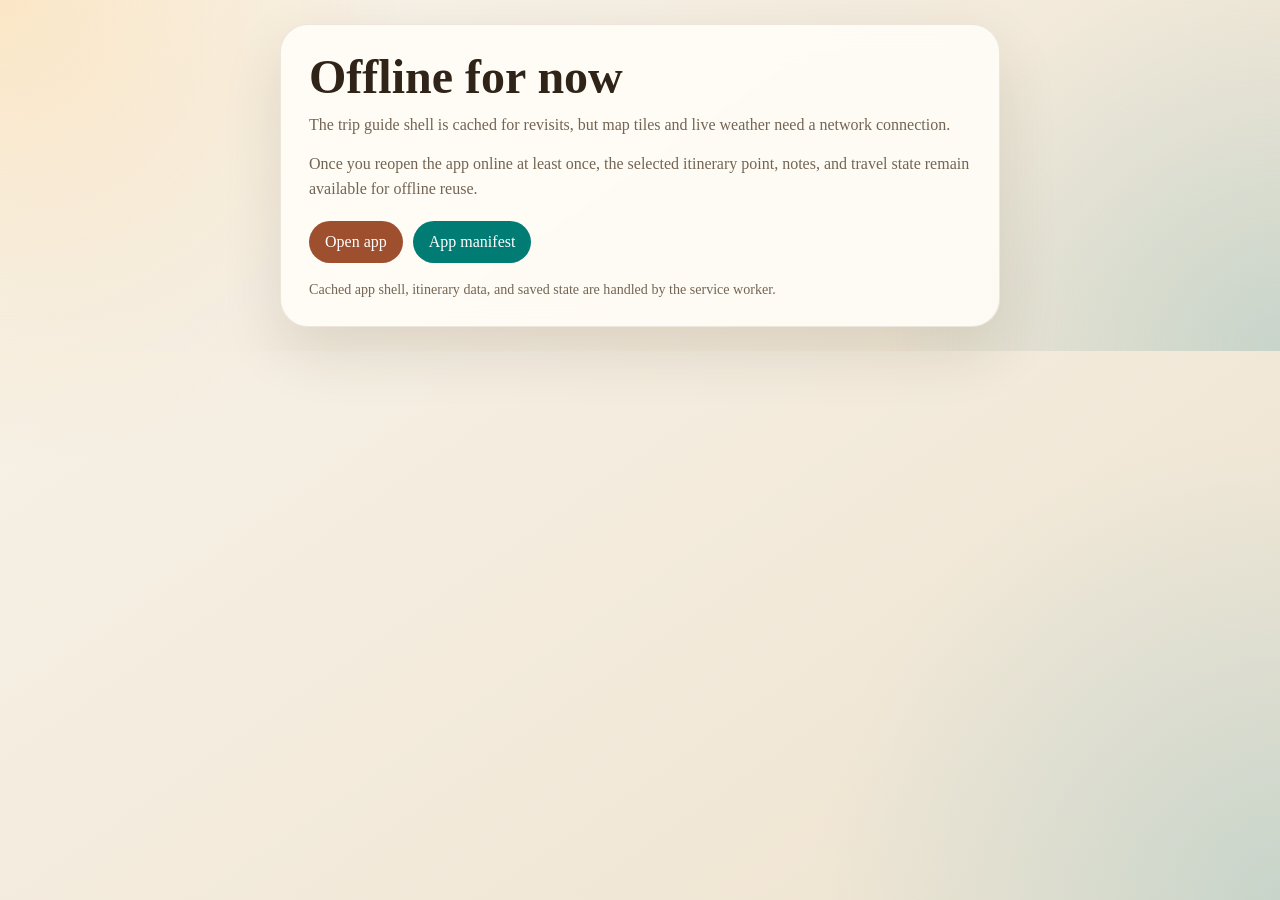
<file: offline.html>
<!DOCTYPE html>
<html lang="en">
  <head>
    <meta charset="UTF-8" />
    <meta name="viewport" content="width=device-width, initial-scale=1.0" />
    <title>Australia Trip Guide Offline</title>
    <style>
      :root {
        color-scheme: light;
        --bg: #f8f4ec;
        --panel: rgba(255, 252, 247, 0.92);
        --text: #2f2417;
        --muted: #736554;
        --accent: #9d4f2e;
        --accent-2: #007c74;
      }

      * {
        box-sizing: border-box;
      }

      html,
      body {
        margin: 0;
        min-height: 100%;
        font-family: Georgia, "Times New Roman", serif;
        color: var(--text);
        background:
          radial-gradient(circle at top left, rgba(255, 214, 153, 0.45), transparent 30%),
          radial-gradient(circle at bottom right, rgba(98, 173, 189, 0.28), transparent 30%),
          linear-gradient(145deg, #f8f4ec 0%, #efe3cf 100%);
      }

      body {
        display: grid;
        place-items: center;
        padding: 24px;
      }

      .card {
        width: min(720px, 100%);
        padding: 28px;
        border-radius: 28px;
        background: var(--panel);
        border: 1px solid rgba(98, 80, 52, 0.12);
        box-shadow: 0 24px 60px rgba(53, 39, 21, 0.12);
        backdrop-filter: blur(16px);
      }

      h1 {
        margin: 0 0 12px;
        font-size: clamp(2rem, 4vw, 3rem);
        line-height: 1;
      }

      p {
        margin: 0 0 14px;
        line-height: 1.55;
        color: var(--muted);
        font-size: 1rem;
      }

      .actions {
        display: flex;
        flex-wrap: wrap;
        gap: 10px;
        margin-top: 20px;
      }

      a {
        display: inline-flex;
        align-items: center;
        justify-content: center;
        padding: 12px 16px;
        border-radius: 999px;
        text-decoration: none;
        color: #fff;
        background: var(--accent);
      }

      a.secondary {
        background: var(--accent-2);
      }

      .meta {
        margin-top: 18px;
        font-size: 0.88rem;
        color: var(--muted);
      }
    </style>
  </head>
  <body>
    <main class="card">
      <h1>Offline for now</h1>
      <p>
        The trip guide shell is cached for revisits, but map tiles and live weather
        need a network connection.
      </p>
      <p>
        Once you reopen the app online at least once, the selected itinerary point,
        notes, and travel state remain available for offline reuse.
      </p>
      <div class="actions">
        <a href="./index.html">Open app</a>
        <a class="secondary" href="./manifest.webmanifest">App manifest</a>
      </div>
      <div class="meta">
        Cached app shell, itinerary data, and saved state are handled by the service worker.
      </div>
    </main>
  </body>
</html>
</file>
